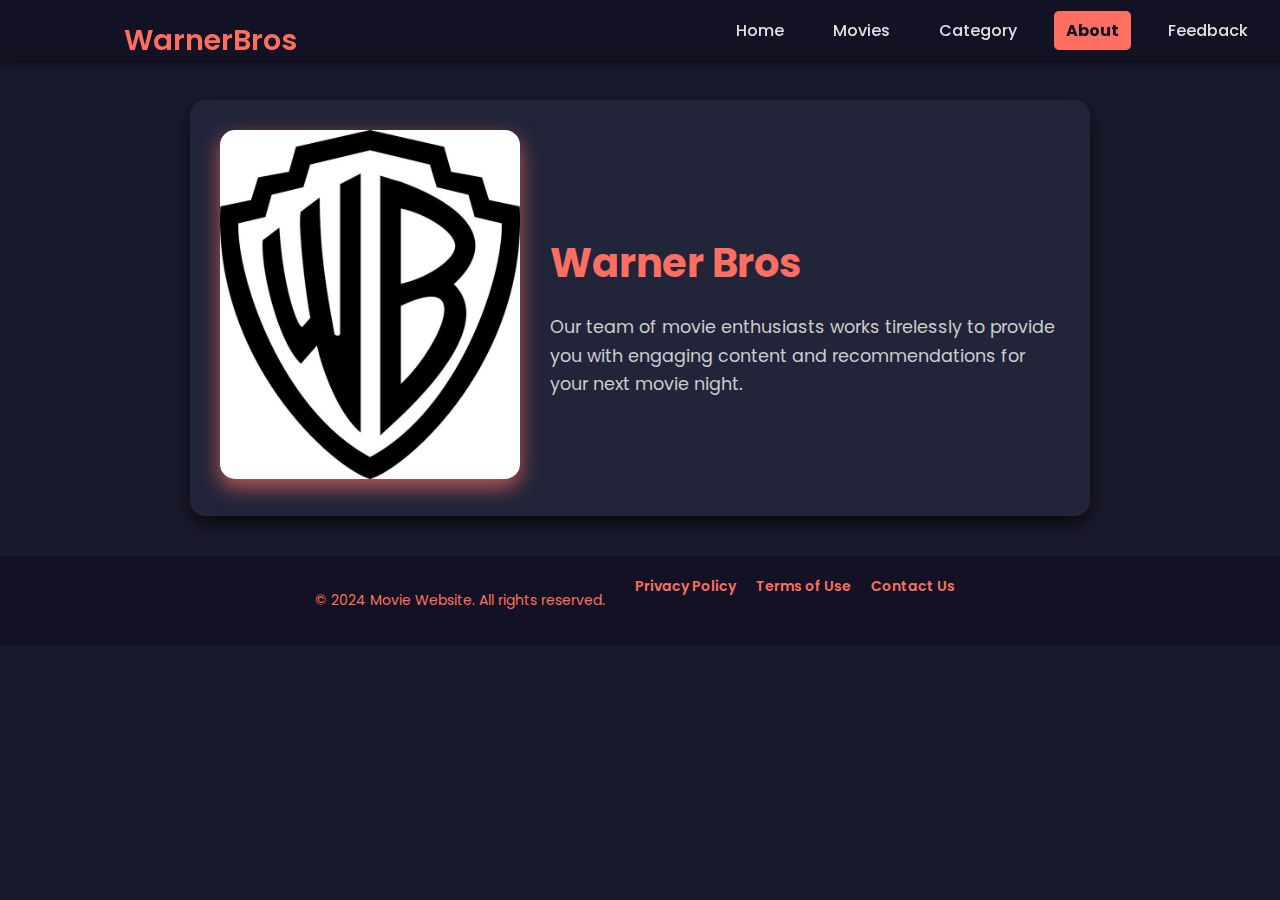
<file: AboutUs.html>
<!DOCTYPE html>
<html lang="en">
<head>
    <meta charset="UTF-8" />
    <meta name="viewport" content="width=device-width, initial-scale=1" />
    <title>Warner Bros</title>
    <link rel="icon" type="image/x-icon" href="Images/favicon-32x32.png" />
    <link rel="stylesheet" href="styles.css" />
    <script src="myscript.js" defer></script>
</head>
<body>
<header>
    <nav class="navbar" role="navigation" aria-label="Main navigation">
        <div class="navbar-container">
            <div class="logo-container">
                <h1 class="logo" tabindex="0">WarnerBros</h1>
            </div>
            <button class="menu-toggle" aria-controls="primary-menu" aria-expanded="false" aria-label="Toggle menu">
                <span class="hamburger"></span>
            </button>
            <div class="menu-container" id="primary-menu">
                <ul class="menu-list" role="menubar">
                    <li class="menu-list-item"><a href="Index.html" role="menuitem">Home</a></li>
                    <li class="menu-list-item"><a href="Movies.html" role="menuitem">Movies</a></li>
                    <li class="menu-list-item"><a href="Category.html" role="menuitem">Category</a></li>
                    <li class="menu-list-item active"><a href="AboutUs.html" role="menuitem" aria-current="page">About</a></li>
                    <li class="menu-list-item"><a href="Feedback.html" role="menuitem">Feedback</a></li>
                </ul>
            </div>
        </div>
    </nav>
</header>
<main>
    <div class="about-container">
        <section class="about">
            <div class="about-image">
                <img src="Images/Warner_Bros_old_logo.svg.png.jpeg" alt="Warner Bros Logo" />
            </div>
            <div class="about-content">
                <h2>Warner Bros</h2>
                <p>Our team of movie enthusiasts works tirelessly to provide you with engaging content and recommendations for your next movie night.</p>
            </div>
        </section>
    </div>
</main>
<footer>
    <div class="container">
        <p>&copy; 2024 Movie Website. All rights reserved.</p>
        <ul class="nav" role="navigation" aria-label="Footer navigation">
            <li><a href="AboutUs.html">Privacy Policy</a></li>
            <li><a href="AboutUs.html">Terms of Use</a></li>
            <li><a href="Feedback.html">Contact Us</a></li>
        </ul>
    </div>
</footer>
</body>
</html>
</file>
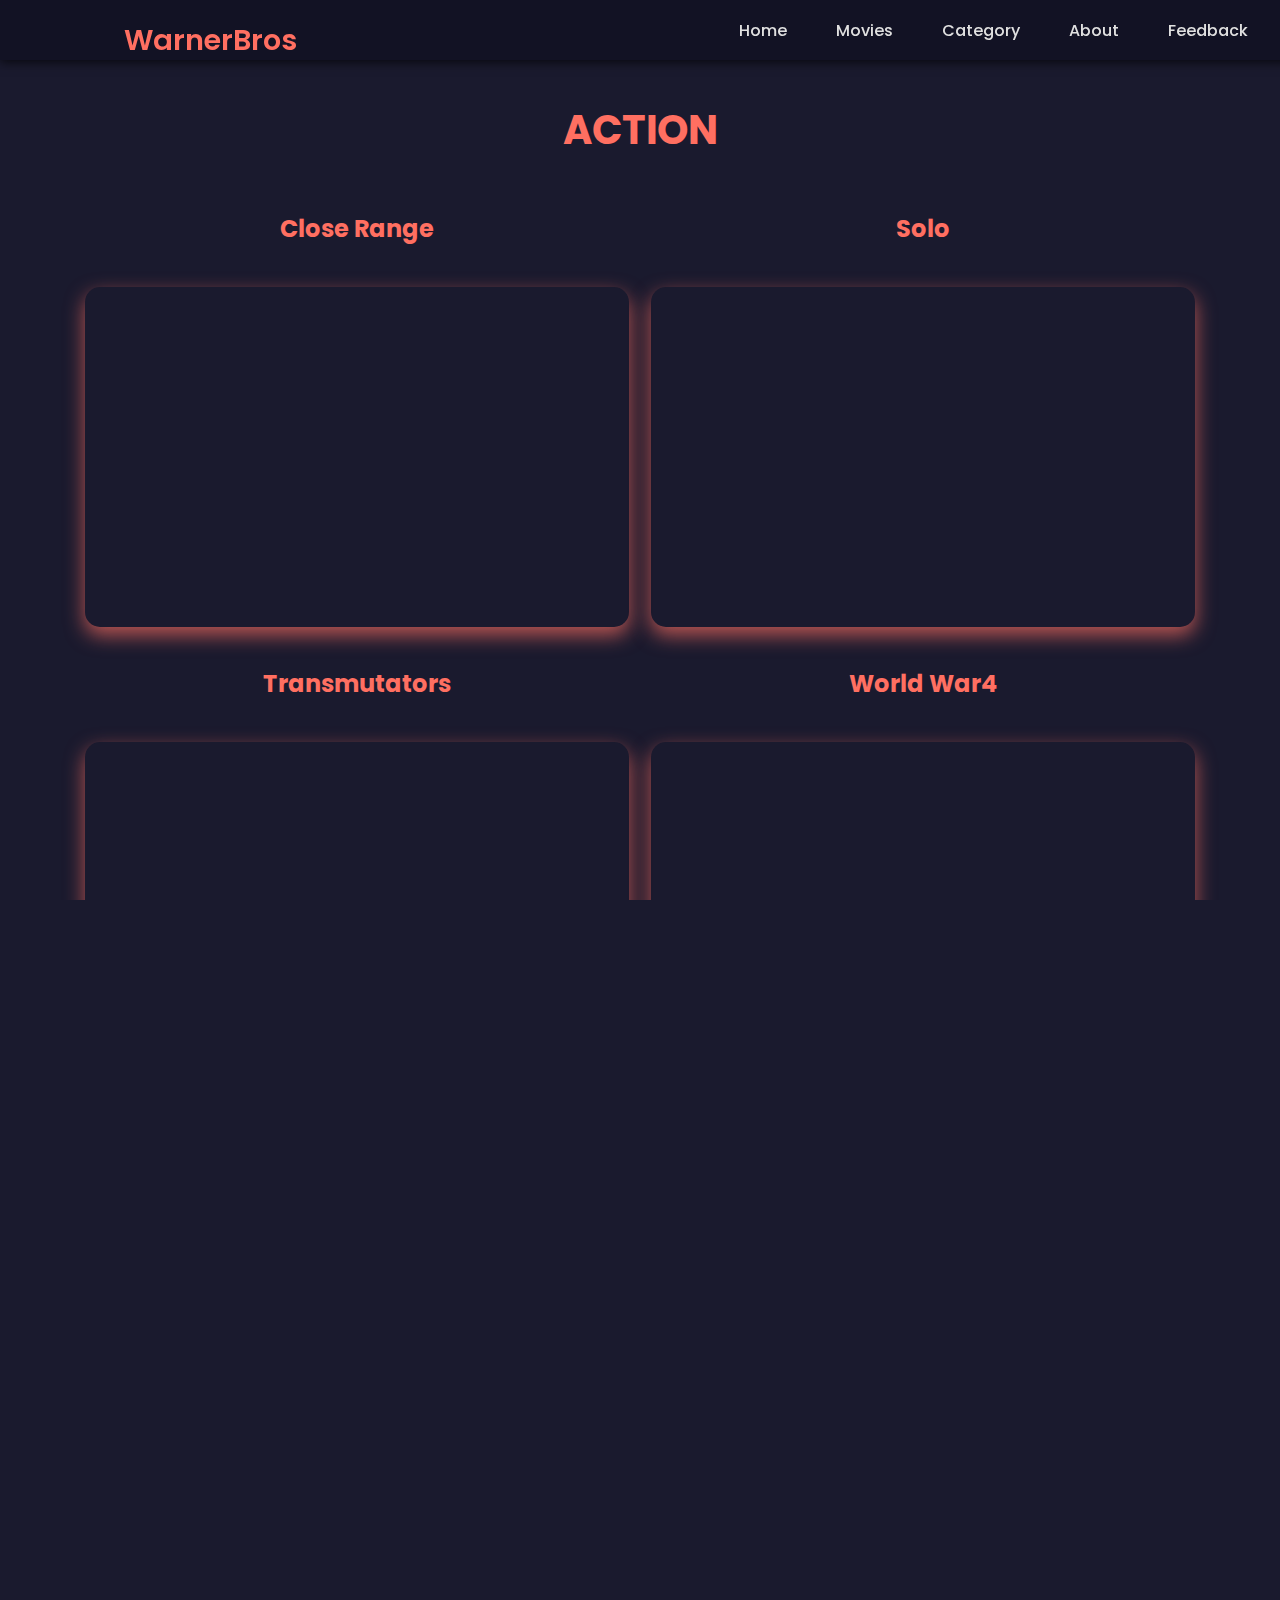
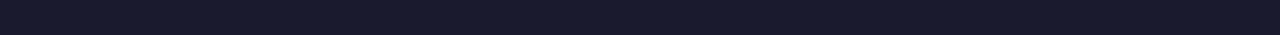
<file: action.html>
<!DOCTYPE html>
<html lang="en">
<head>
    <meta charset="UTF-8">
    <meta name="viewport" content="width=device-width, initial-scale=1.0">
    <title>Warner Bros</title>
    <link rel="icon" type="image/x-icon" href="Images/favicon-32x32.png">
    <link rel="stylesheet" href="styles.css">
    <script src="myscript.js"></script>
</head>
 <body>
        <header>
             <div class="navbar">
            <div class="navbar-container">
                <div class="logo-container">
                    <h1 class="logo">WarnerBros</h1>
                </div>
                <div class="menu-container">
                    <ul class="menu-list">
                        <li class="menu-list-item active"></li>
                        <li class="menu-list-item"><a href="Index.html">Home </a></li>
                        <li class="menu-list-item"><a href="Movies.html">Movies</a></li>
                        <li class="menu-list-item"><a href="Category.html">Category</a></li>
                        <li class="menu-list-item"><a href="AboutUs.html">About</a></li>
                        <li class="menu-list-item"><a href="Feedback.html">Feedback</a></li>
                        
        
                    </ul>
               
                </div>
        
            </header>
            <div>
                <h1>ACTION</h1>
            </div>
            <table> 
                <tr>
                    <th>Close Range</th>
                    <th>Solo</th>
                
                    </tr>
                    <tr>
                    
                        <td>
                            <iframe width="600" height="400" src="https://www.youtube.com/embed/LhIIkvjZC0E" title="YouTube video player"></iframe>
                        
                        </td>
                        <td>
                            <iframe width="600" height="400" src="https://www.youtube.com/embed/ynuAqI5_qlM" title="YouTube video player"></iframe>

                        
                        </td>
                    
                        
                    </tr>
                    
                    <tr>
                    <th>Transmutators</th>
                    <th>World War4</th>
                    </tr>
                    
                    <tr>
                    
                        <td>
                            <iframe width="600" height="400" src="https://www.youtube.com/embed/DRVKPe4JlW4" title="YouTube video player" ></iframe>
    
                        
                        </td>
                        <td>
                            <iframe width="600" height="400" src="https://www.youtube.com/embed/iuhZwZIlRT8" title="YouTube video player"></iframe>
                        
                        </td>
                        
                    </tr>
                    <tr>
                        <th>Legacy</th>
                        <th>Lucy</th>
                    </tr>
                    <tr>
                        <td>
                            <iframe width="600" height="400" src="https://www.youtube.com/embed/i7laqBXj5gI" title="YouTube video player" ></iframe>
               
                        
                        </td>
                        <td>
                            <iframe width="600" height="400" src="https://www.youtube.com/embed/bN7ksFEVO9U" title="YouTube video player"></iframe>
                     
                        </td>
                    
                        
                    </tr>
                    
                    
                </table> 
    </body>
</html>
</file>
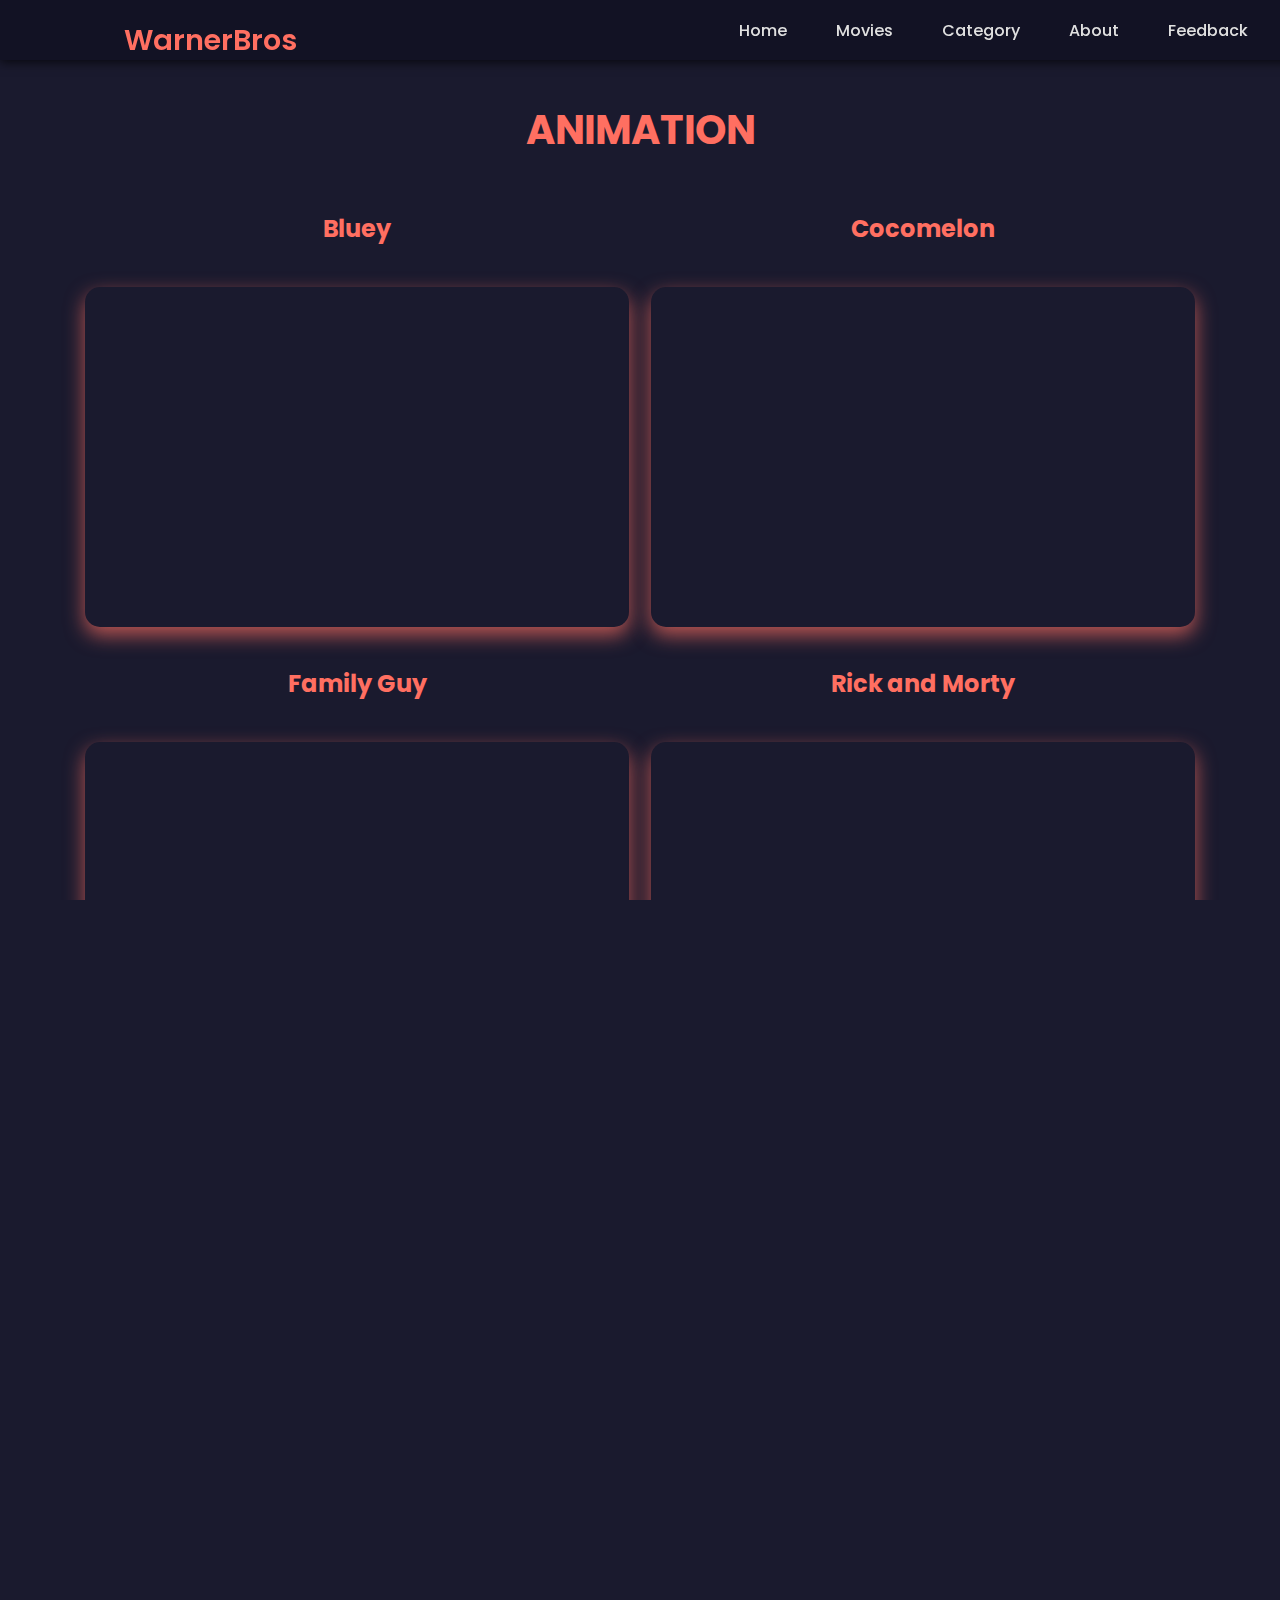
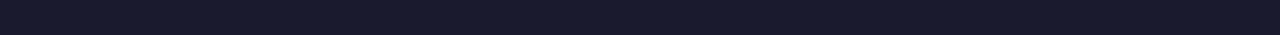
<file: cartoons.html>
<!DOCTYPE html>
<html lang="en">
<head>
    <meta charset="UTF-8">
    <meta name="viewport" content="width=device-width, initial-scale=1.0">
    <title>Warner Bros</title>
    <link rel="icon" type="image/x-icon" href="Images/favicon-32x32.png">
    <link rel="stylesheet" href="styles.css">
    <script src="myscript.js"></script>
</head>
 <body>

        <header>
             
              
            
             <div class="navbar">
            <div class="navbar-container">
                <div class="logo-container">
                    <h1 class="logo">WarnerBros</h1>
                </div>
                <div class="menu-container">
                    <ul class="menu-list">
                        <li class="menu-list-item active"></li>
                        <li class="menu-list-item"><a href="Index.html">Home </a></li>
                        <li class="menu-list-item"><a href="Movies.html">Movies</a></li>
                        <li class="menu-list-item"><a href="Category.html">Category</a></li>
                        <li class="menu-list-item"><a href="AboutUs.html">About</a></li>
                        <li class="menu-list-item"><a href="Feedback.html">Feedback</a></li>
                        
        
                    </ul>
               
                </div>
        
            </header>
            <div>
                <h1>ANIMATION</h1>
            </div>
            <table> 
                <tr>
                    <th>Bluey</th>
                    <th>Cocomelon</th>
                
                    </tr>
                    <tr>
                    
                        <td>
                            <iframe width="600" height="400" src="https://www.youtube.com/embed/vDVFk56PTd8" title="YouTube video player"></iframe>
                        
                        </td>
                        <td>
                            <iframe width="600" height="400" src="https://www.youtube.com/embed/m_2cP51mP9A" title="YouTube video player"></iframe>

                        
                        </td>
                    
                        
                    </tr>
                    
                    <tr>
                    <th>Family Guy</th>
                    <th>Rick and Morty</th>
                    </tr>
                    
                    <tr>
                    
                        <td>
                            <iframe width="600" height="400" src="https://www.youtube.com/embed/7hRxWGo49oc" title="YouTube video player" ></iframe>
    
                        
                        </td>
                        <td>
                            <iframe width="600" height="400" src="https://www.youtube.com/embed/PkZtVBNkmso" title="YouTube video player"></iframe>
                        
                        </td>
                        
                    </tr>
                    <tr>
                        <th>The Simpsons</th>
                        <th>South Park</th>
                    </tr>
                    <tr>
                        <td>
                            <iframe width="600" height="400" src="https://www.youtube.com/embed/XPG0MqIcby8" title="YouTube video player" ></iframe>
               
                        
                        </td>
                        <td>
                            <iframe width="600" height="400" src="https://www.youtube.com/embed/m8nKhZY--0g" title="YouTube video player"></iframe>
                     
                        </td>
                    
                        
                    </tr>
                    
                    
                </table> 
    </body>
    </html>
</file>
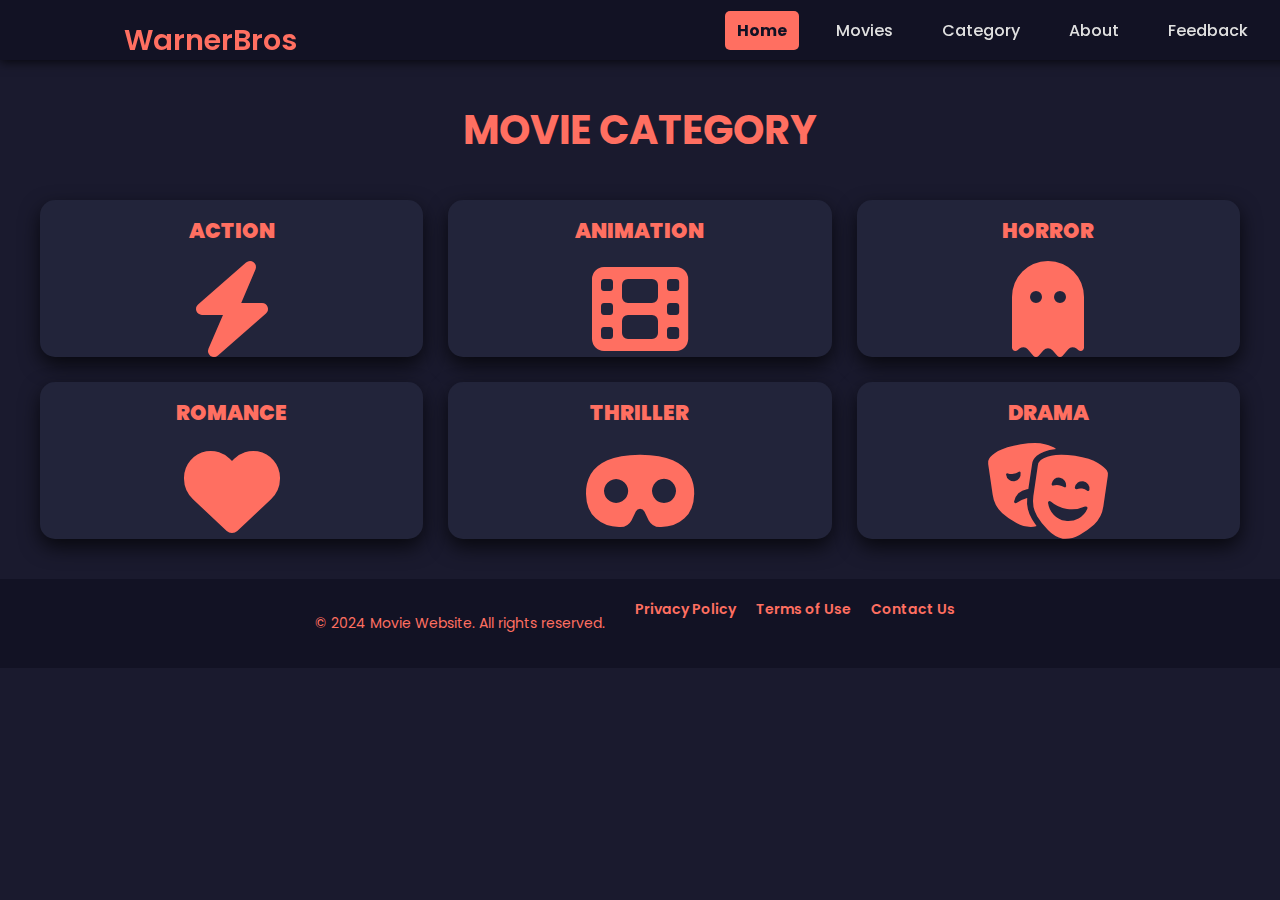
<file: Category.html>
<!DOCTYPE html>
<html lang="en">
<head>
    <meta charset="UTF-8" />
    <meta name="viewport" content="width=device-width, initial-scale=1" />
    <title>Warner Bros</title>
    <link rel="icon" type="image/x-icon" href="Images/favicon-32x32.png" />
    <link rel="stylesheet" href="styles.css" />
    <link rel="stylesheet" href="https://cdnjs.cloudflare.com/ajax/libs/font-awesome/6.4.0/css/all.min.css" />
</head>
<body>
  <header>
    <nav class="navbar" role="navigation" aria-label="Main navigation">
      <div class="navbar-container">
        <div class="logo-container">
          <h1 class="logo">WarnerBros</h1>
        </div>
        <div class="menu-container">
          <ul class="menu-list">
            <li class="menu-list-item active"><a href="Index.html">Home</a></li>
            <li class="menu-list-item"><a href="Movies.html">Movies</a></li>
            <li class="menu-list-item"><a href="Category.html">Category</a></li>
            <li class="menu-list-item"><a href="AboutUs.html">About</a></li>
            <li class="menu-list-item"><a href="Feedback.html">Feedback</a></li>
          </ul>
        </div>
      </div>
    </nav>
  </header>

  <main>
    <h1>MOVIE CATEGORY</h1>
    <section class="category-grid">
      <article class="category-item" tabindex="0">
        <p><b>ACTION</b></p>
        <a href="action.html" aria-label="Action category">
          <i class="fa-solid fa-bolt fa-6x" aria-hidden="true"></i>
        </a>
      </article>
      <article class="category-item" tabindex="0">
        <p><b>ANIMATION</b></p>
        <a href="cartoons.html" aria-label="Animation category">
          <i class="fa-solid fa-film fa-6x" aria-hidden="true"></i>
        </a>
      </article>
      <article class="category-item" tabindex="0">
        <p><b>HORROR</b></p>
        <a href="horror.html" aria-label="Horror category">
          <i class="fa-solid fa-ghost fa-6x" aria-hidden="true"></i>
        </a>
      </article>
      <article class="category-item" tabindex="0">
        <p><b>ROMANCE</b></p>
        <a href="romance.html" aria-label="Romance category">
          <i class="fa-solid fa-heart fa-6x" aria-hidden="true"></i>
        </a>
      </article>
      <article class="category-item" tabindex="0">
        <p><b>THRILLER</b></p>
        <a href="thriller.html" aria-label="Thriller category">
          <i class="fa-solid fa-mask fa-6x" aria-hidden="true"></i>
        </a>
      </article>
      <article class="category-item" tabindex="0">
        <p><b>DRAMA</b></p>
        <a href="drama.html" aria-label="Drama category">
          <i class="fa-solid fa-theater-masks fa-6x" aria-hidden="true"></i>
        </a>
      </article>
    </section>
  </main>

  <footer>
    <div class="container">
      <p>&copy; 2024 Movie Website. All rights reserved.</p>
      <ul class="nav">
        <li><a href="AboutUs.html">Privacy Policy</a></li>
        <li><a href="AboutUs.html">Terms of Use</a></li>
        <li><a href="AboutUs.html">Contact Us</a></li>
      </ul>
    </div>
  </footer>
  <script src="myscript.js"></script>
</body>
</html>
</file>
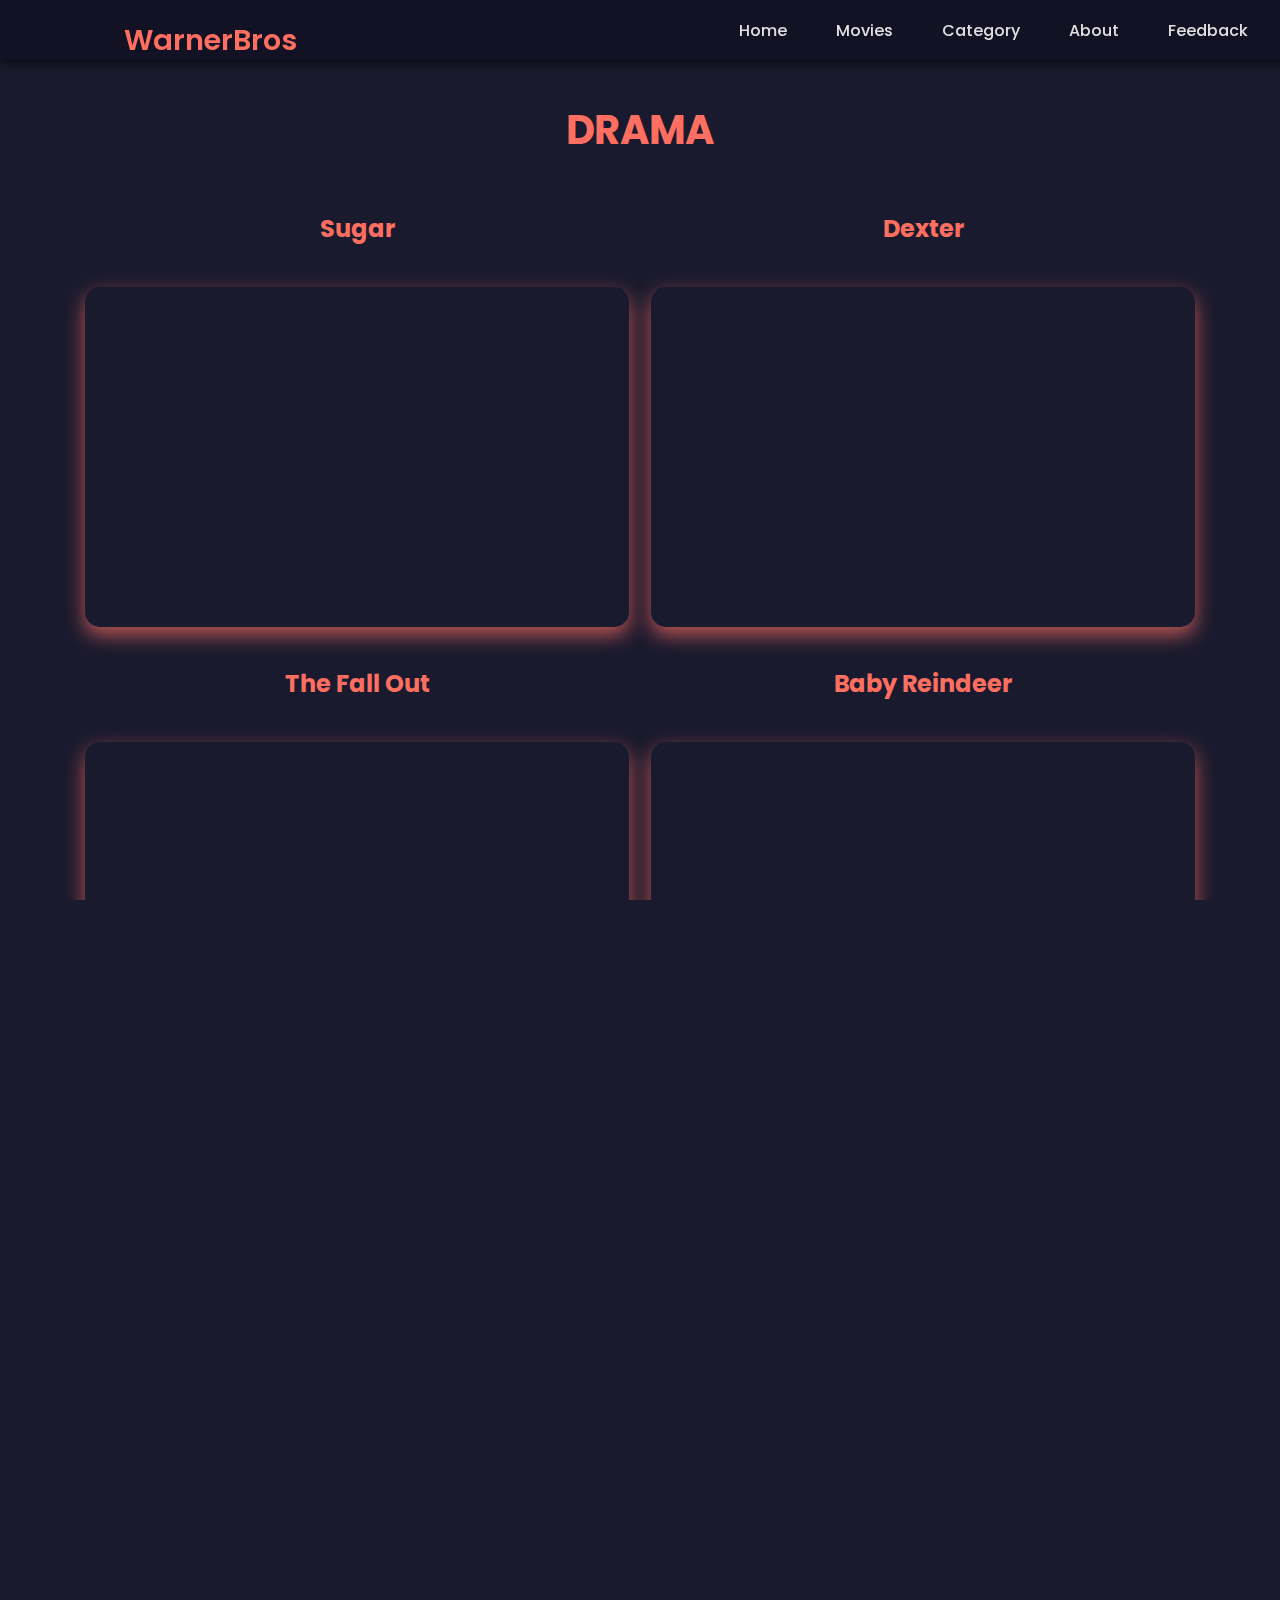
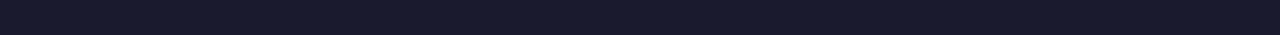
<file: drama.html>
<!DOCTYPE html>
<html lang="en">
<head>
    <meta charset="UTF-8">
    <meta name="viewport" content="width=device-width, initial-scale=1.0">
    <title>Warner Bros</title>
    <link rel="icon" type="image/x-icon" href="Images/favicon-32x32.png">
    <link rel="stylesheet" href="styles.css">
    <script src="myscript.js"></script>
</head>
 <body>

        <header>
             
              
            
             <div class="navbar">
            <div class="navbar-container">
                <div class="logo-container">
                    <h1 class="logo">WarnerBros</h1>
                </div>
                <div class="menu-container">
                    <ul class="menu-list">
                        <li class="menu-list-item active"></li>
                        <li class="menu-list-item"><a href="Index.html">Home </a></li>
                        <li class="menu-list-item"><a href="Movies.html">Movies</a></li>
                        <li class="menu-list-item"><a href="Category.html">Category</a></li>
                        <li class="menu-list-item"><a href="AboutUs.html">About</a></li>
                        <li class="menu-list-item"><a href="Feedback.html">Feedback</a></li>
                        
        
                    </ul>
               
                </div>
        
            </header>


           
            <div>
                <h1>DRAMA</h1>
            </div>
            <table> 
                <tr>
                    <th>Sugar</th>
                    <th>Dexter</th>
                
                    </tr>
                    <tr>
                    
                        <td>
                            <iframe width="600" height="400" src="https://www.youtube.com/embed/twvPGxuEOEA" title="YouTube video player"></iframe>
                        
                        </td>
                        <td>
                            <iframe width="600" height="400" src="https://www.youtube.com/embed/mzUx1hyL-yk" title="YouTube video player"></iframe>

                        
                        </td>
                    
                        
                    </tr>
                    
                    <tr>
                    <th>The Fall Out</th>
                    <th>Baby Reindeer</th>
                    </tr>
                    
                    <tr>
                    
                        <td>
                            <iframe width="600" height="400" src="https://www.youtube.com/embed/Gtl-6RCOl84" title="YouTube video player" ></iframe>
    
                        
                        </td>
                        <td>
                            <iframe width="600" height="400" src="https://www.youtube.com/embed/eafm1gB6SCM" title="YouTube video player"></iframe>
                        
                        </td>
                        
                    </tr>
                    <tr>
                        <th>Body Problem</th>
                        <th>Bridgerton</th>
                    </tr>
                    <tr>
                        <td>
                            <iframe width="600" height="400" src="https://www.youtube.com/embed/mogSbMD6EcY" title="YouTube video player" ></iframe>
               
                        
                        </td>
                        <td>
                            <iframe width="600" height="400" src="https://www.youtube.com/embed/gpv7ayf_tyE" title="YouTube video player"></iframe>
                     
                        </td>
                    
                        
                    </tr>
                    
                    
                </table> 
 </body>
</html>
</file>
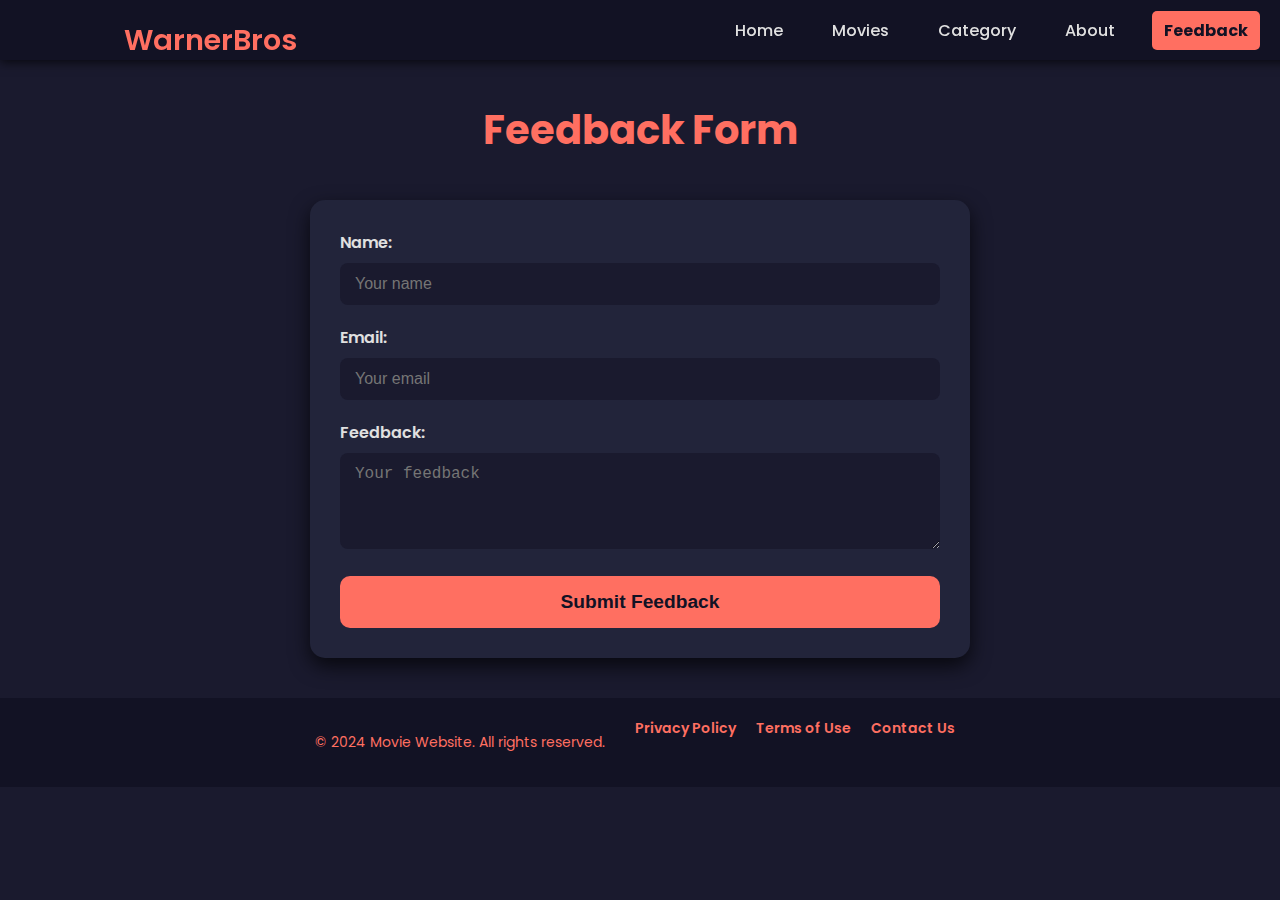
<file: Feedback.html>
<!DOCTYPE html>
<html lang="en">
<head>
    <meta charset="UTF-8" />
    <meta name="viewport" content="width=device-width, initial-scale=1" />
    <title>Warner Bros</title>
    <link rel="icon" type="image/x-icon" href="Images/favicon-32x32.png" />
    <link rel="stylesheet" href="styles.css" />
    <script src="myscript.js" defer></script>
</head>
<body>
<header>
    <nav class="navbar" role="navigation" aria-label="Main navigation">
        <div class="navbar-container">
            <div class="logo-container">
                <h1 class="logo" tabindex="0">WarnerBros</h1>
            </div>
            <button class="menu-toggle" aria-controls="primary-menu" aria-expanded="false" aria-label="Toggle menu">
                <span class="hamburger"></span>
            </button>
            <div class="menu-container" id="primary-menu">
                <ul class="menu-list" role="menubar">
                    <li class="menu-list-item"><a href="Index.html" role="menuitem">Home</a></li>
                    <li class="menu-list-item"><a href="Movies.html" role="menuitem">Movies</a></li>
                    <li class="menu-list-item"><a href="Category.html" role="menuitem">Category</a></li>
                    <li class="menu-list-item"><a href="AboutUs.html" role="menuitem">About</a></li>
                    <li class="menu-list-item active"><a href="Feedback.html" role="menuitem" aria-current="page">Feedback</a></li>
                </ul>
            </div>
        </div>
    </nav>
</header>
<main>
    <h1>Feedback Form</h1>
    <form id="feedback-form" class="feedback-form" novalidate>
        <label for="name">Name:</label>
        <input type="text" id="name" name="name" required placeholder="Your name" />

        <label for="email">Email:</label>
        <input type="email" id="email" name="email" required placeholder="Your email" />

        <label for="feedback">Feedback:</label>
        <textarea id="feedback" name="feedback" rows="4" required placeholder="Your feedback"></textarea>

        <button type="submit">Submit Feedback</button>
    </form>
</main>
<footer>
    <div class="container">
        <p>&copy; 2024 Movie Website. All rights reserved.</p>
        <ul class="nav" role="navigation" aria-label="Footer navigation">
            <li><a href="AboutUs.html">Privacy Policy</a></li>
            <li><a href="AboutUs.html">Terms of Use</a></li>
            <li><a href="Feedback.html">Contact Us</a></li>
        </ul>
    </div>
</footer>
</body>
</html>
</file>
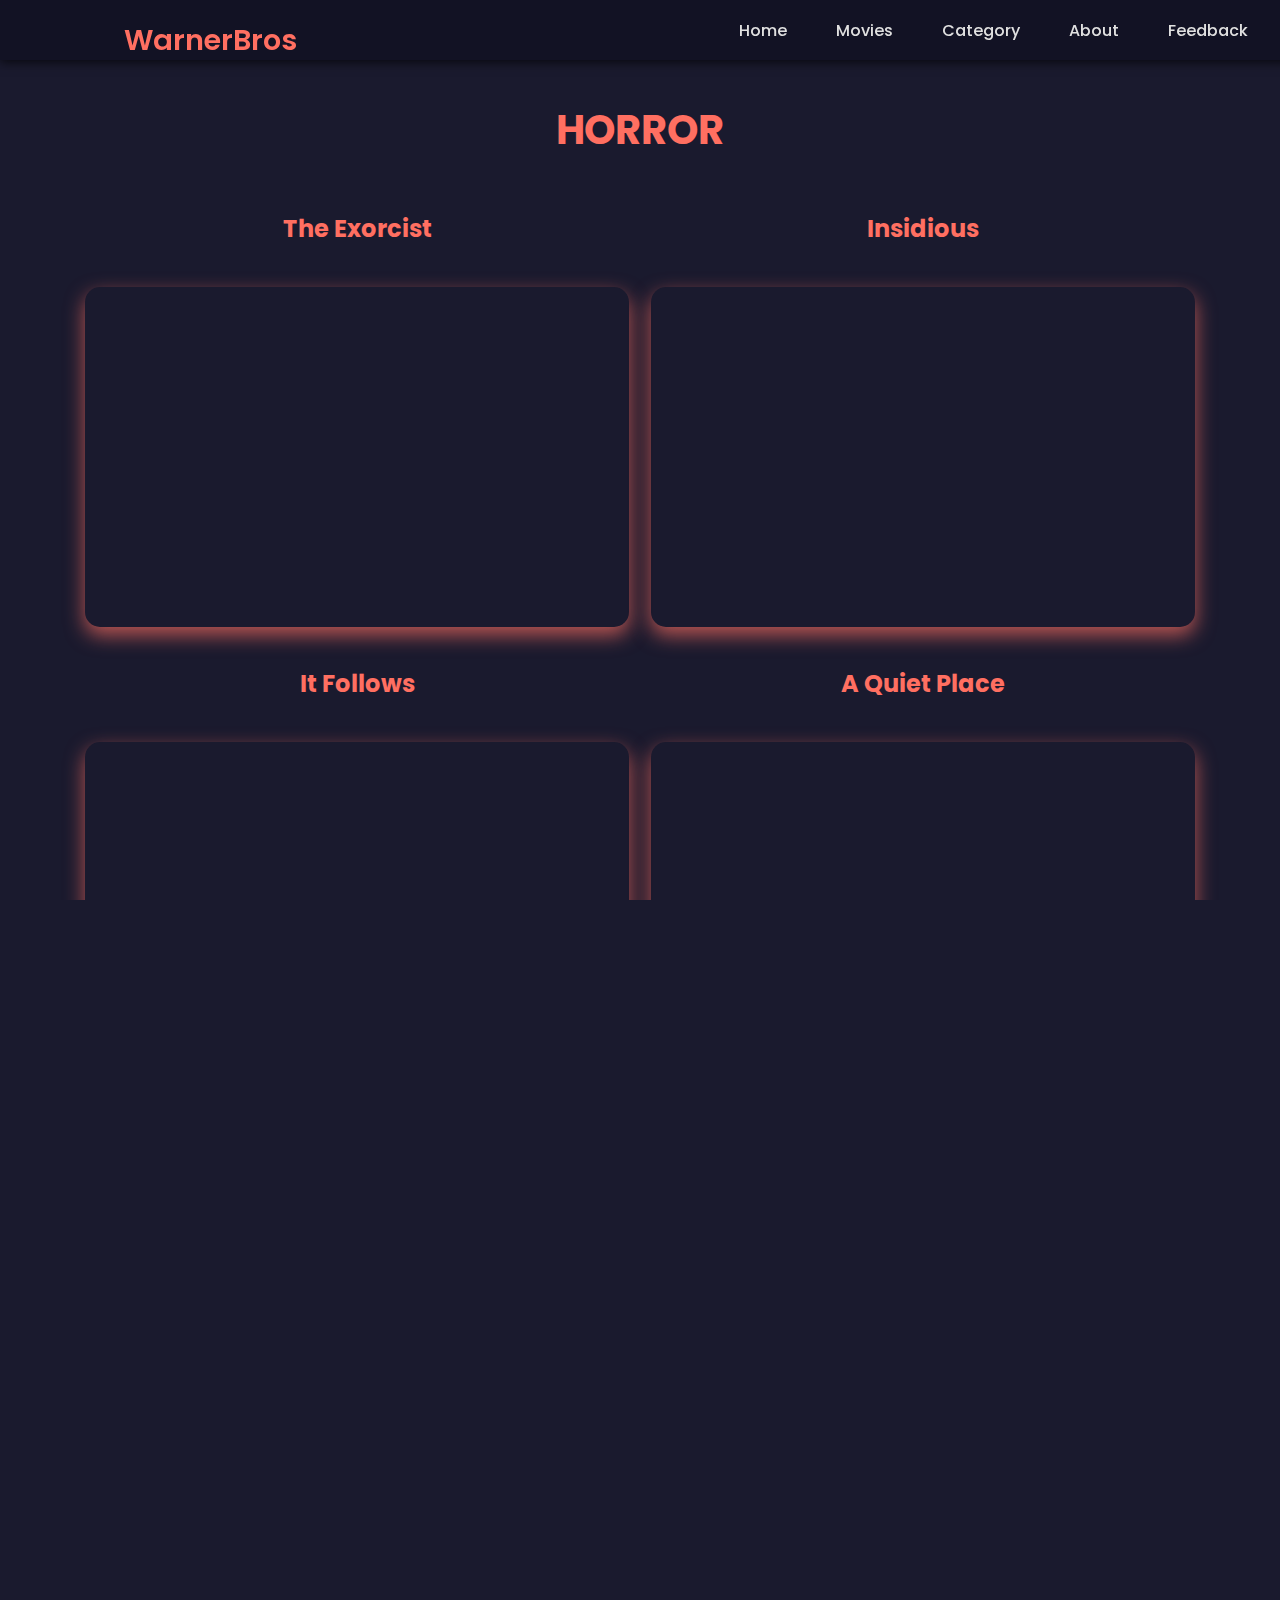
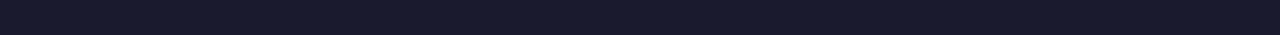
<file: horror.html>
<!DOCTYPE html>
<html lang="en">
<head>
    <meta charset="UTF-8">
    <meta name="viewport" content="width=device-width, initial-scale=1.0">
    <title>Warner Bros</title>
    <link rel="icon" type="image/x-icon" href="Images/favicon-32x32.png">
    <link rel="stylesheet" href="styles.css">
    <script src="myscript.js"></script>
</head>
 <body>
  
        <header>
             
              
            
             <div class="navbar">
            <div class="navbar-container">
                <div class="logo-container">
                    <h1 class="logo">WarnerBros</h1>
                </div>
                <div class="menu-container">
                    <ul class="menu-list">
                        <li class="menu-list-item active"></li>
                        <li class="menu-list-item"><a href="Index.html">Home </a></li>
                        <li class="menu-list-item"><a href="Movies.html">Movies</a></li>
                        <li class="menu-list-item"><a href="Category.html">Category</a></li>
                        <li class="menu-list-item"><a href="AboutUs.html">About</a></li>
                        <li class="menu-list-item"><a href="Feedback.html">Feedback</a></li>
                        
        
                    </ul>
               
                </div>
        
            </header>
    
            <div>
                <h1>HORROR</h1>
            </div>
            <table> 
                <tr>
                    <th>The Exorcist</th>
                    <th>Insidious</th>
                
                    </tr>
                    <tr>
                    
                        <td>
                            <iframe width="600" height="400" src="https://www.youtube.com/embed/PIxpPMyGcpU" title="YouTube video player"></iframe>
                        
                        </td>
                        <td>
                            <iframe width="600" height="400" src="https://www.youtube.com/embed/ZuQuOnYnr3Q" title="YouTube video player"></iframe>

                        
                        </td>
                    
                        
                    </tr>
                    
                    <tr>
                    <th>It Follows</th>
                    <th>A Quiet Place</th>
                    </tr>
                    
                    <tr>
                    
                        <td>
                            <iframe width="600" height="400" src="https://www.youtube.com/embed/HkZYbOH0ujw" title="YouTube video player" ></iframe>
    
                        
                        </td>
                        <td>
                            <iframe width="600" height="400" src="https://www.youtube.com/embed/BpdDN9d9Jio" title="YouTube video player"></iframe>
                        
                        </td>
                        
                    </tr>
                    <tr>
                        <th>Terrified</th>
                        <th>Hereditary</th>
                    </tr>
                    <tr>
                        <td>
                            <iframe width="600" height="400" src="https://www.youtube.com/embed/KUtd_-3ytlc" title="YouTube video player" ></iframe>
               
                        
                        </td>
                        <td>
                            <iframe width="600" height="400" src="https://www.youtube.com/embed/V6wWKNij_1M" title="YouTube video player"></iframe>
                     
                        </td>
                    
                        
                    </tr>
                    
                    
                </table> 
    </body>
    </html>
</file>
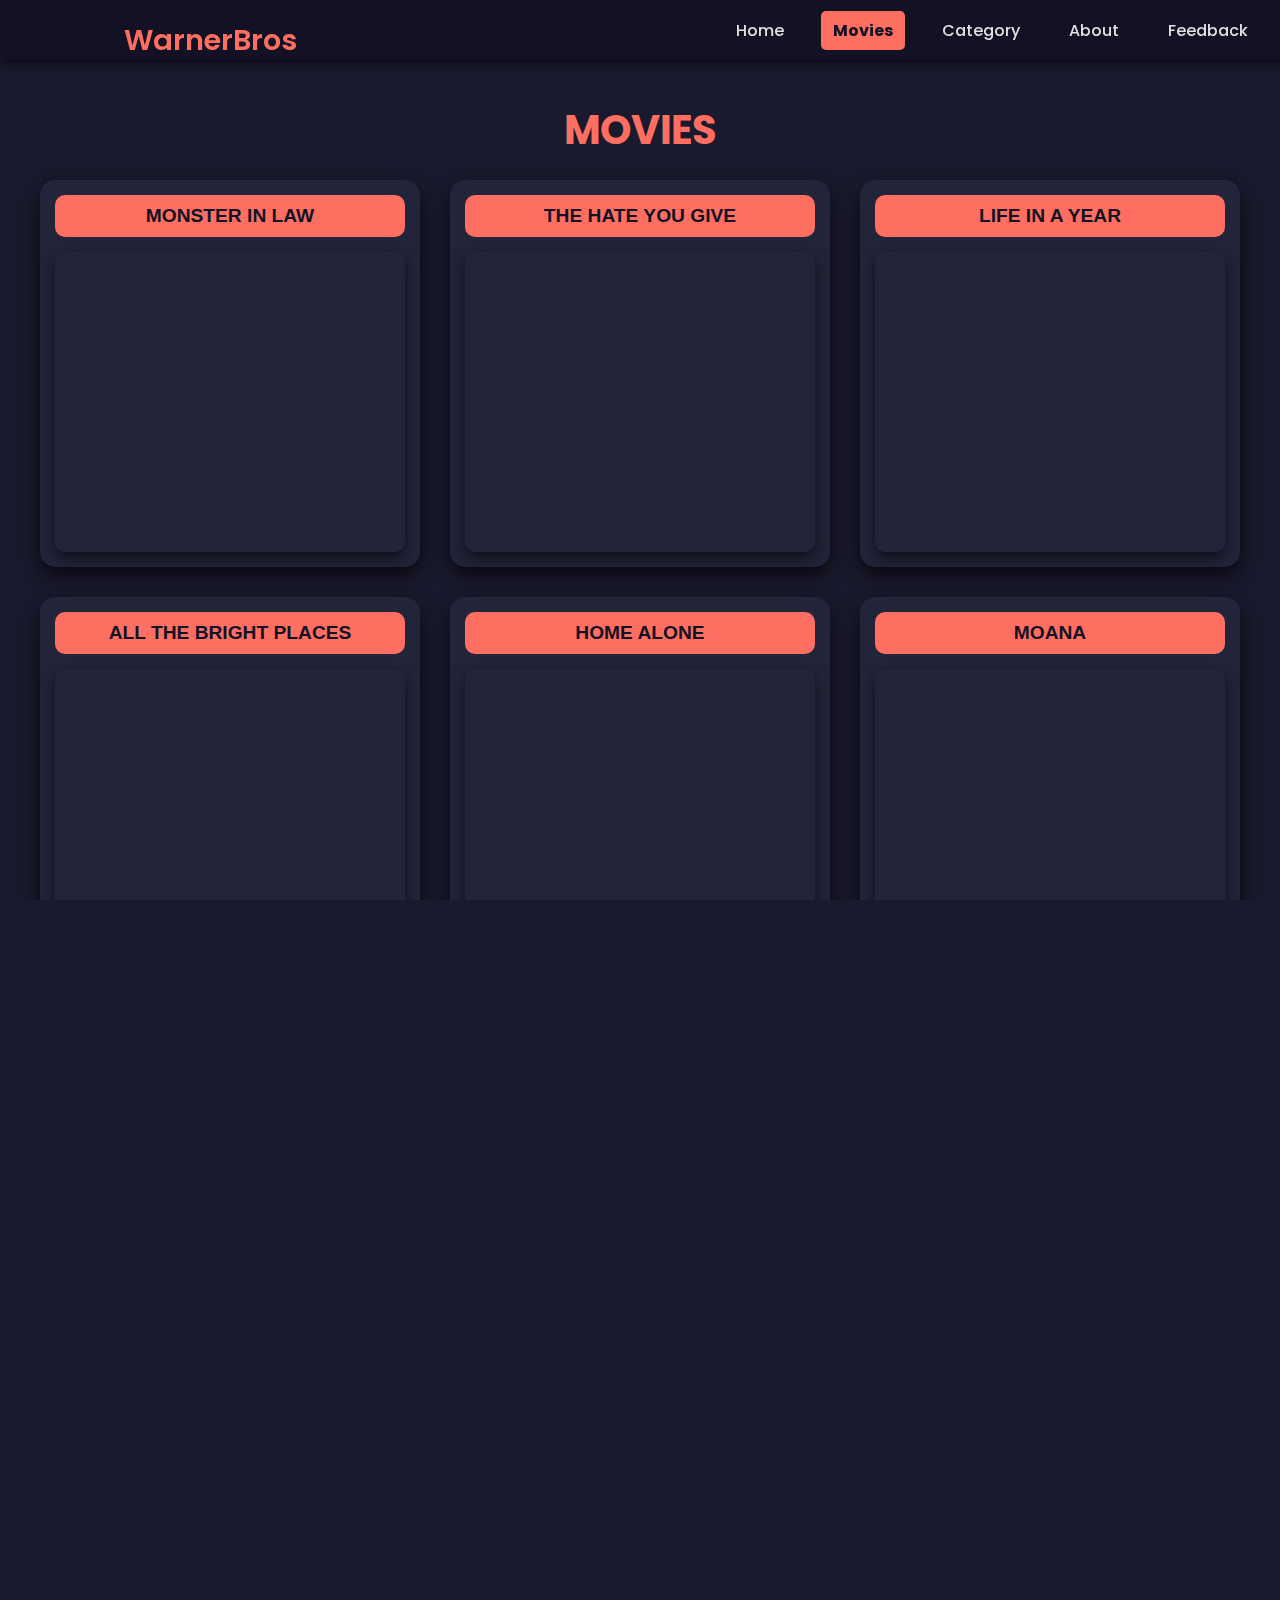
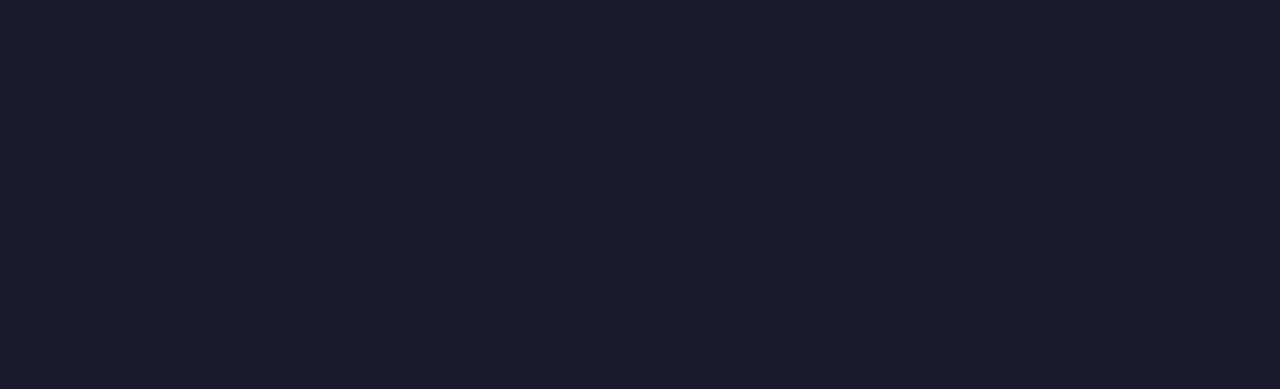
<file: Movies.html>
<!DOCTYPE html>
<html lang="en">
<head>
    <meta charset="UTF-8" />
    <meta name="viewport" content="width=device-width, initial-scale=1" />
    <title>Warner Bros</title>
    <link rel="icon" type="image/x-icon" href="Images/favicon-32x32.png" />
    <link rel="stylesheet" href="styles.css" />
    <script src="myscript.js" defer></script>
</head>
<body>
<header>
    <nav class="navbar" role="navigation" aria-label="Main navigation">
        <div class="navbar-container">
            <div class="logo-container">
                <h1 class="logo" tabindex="0">WarnerBros</h1>
            </div>
            <button class="menu-toggle" aria-controls="primary-menu" aria-expanded="false" aria-label="Toggle menu">
                <span class="hamburger"></span>
            </button>
            <div class="menu-container" id="primary-menu">
                <ul class="menu-list" role="menubar">
                    <li class="menu-list-item"><a href="Index.html" role="menuitem">Home</a></li>
                    <li class="menu-list-item active"><a href="Movies.html" role="menuitem" aria-current="page">Movies</a></li>
                    <li class="menu-list-item"><a href="Category.html" role="menuitem">Category</a></li>
                    <li class="menu-list-item"><a href="AboutUs.html" role="menuitem">About</a></li>
                    <li class="menu-list-item"><a href="Feedback.html" role="menuitem">Feedback</a></li>
                </ul>
            </div>
        </div>
    </nav>
</header>
<main>
    <h1>MOVIES</h1>
    <section class="movie-grid" aria-label="Movies list">
        <article class="movie-card">
            <button class="movie-button" aria-expanded="false" aria-controls="desc-monster-in-law">MONSTER IN LAW</button>
            <div id="desc-monster-in-law" class="movie-description" hidden>The love life of Charlotte is reduced to an endless string of disastrous blind dates, until she meets the perfect man, Kevin.</div>
            <iframe width="600" height="400" src="https://www.youtube.com/embed/njLr1z66EfA" title="Monster in Law trailer" loading="lazy" allowfullscreen></iframe>
        </article>

        <article class="movie-card">
            <button class="movie-button" aria-expanded="false" aria-controls="desc-hate-u-give">THE HATE YOU GIVE</button>
            <div id="desc-hate-u-give" class="movie-description" hidden>A powerful novel that explores racism and police brutality through the eyes of Starr, a 16-year-old girl.</div>
            <iframe width="600" height="400" src="https://www.youtube.com/embed/3MM8OkVT0hw" title="The Hate U Give trailer" loading="lazy" allowfullscreen></iframe>
        </article>

        <article class="movie-card">
            <button class="movie-button" aria-expanded="false" aria-controls="desc-life-in-a-year">LIFE IN A YEAR</button>
            <div id="desc-life-in-a-year" class="movie-description" hidden>17-year-old Daryn sets out to give his girlfriend an entire life in the last year she has left.</div>
            <iframe width="600" height="400" src="https://www.youtube.com/embed/BgmJ14p4Uuk" title="Life in a Year trailer" loading="lazy" allowfullscreen></iframe>
        </article>

        <article class="movie-card">
            <button class="movie-button" aria-expanded="false" aria-controls="desc-bright-places">ALL THE BRIGHT PLACES</button>
            <div id="desc-bright-places" class="movie-description" hidden>Finch's battle with his mental health ends tragically, leaving Violet to confront her own struggles.</div>
            <iframe width="600" height="400" src="https://www.youtube.com/embed/zfQXKVCudec" title="All the Bright Places trailer" loading="lazy" allowfullscreen></iframe>
        </article>

        <article class="movie-card">
            <button class="movie-button" aria-expanded="false" aria-controls="desc-home-alone">HOME ALONE</button>
            <div id="desc-home-alone" class="movie-description" hidden>Kevin must defend his home from burglars while his family is away on a Christmas trip.</div>
            <iframe width="600" height="400" src="https://www.youtube.com/embed/0iNmVVlmmv8" title="Home Alone trailer" loading="lazy" allowfullscreen></iframe>
        </article>

        <article class="movie-card">
            <button class="movie-button" aria-expanded="false" aria-controls="desc-moana">MOANA</button>
            <div id="desc-moana" class="movie-description" hidden>Moana journeys into long-lost waters for an adventure unlike anything she's ever faced.</div>
            <iframe width="600" height="400" src="https://www.youtube.com/embed/LKFuXETZUsI" title="Moana trailer" loading="lazy" allowfullscreen></iframe>
        </article>

        <article class="movie-card">
            <button class="movie-button" aria-expanded="false" aria-controls="desc-us">US</button>
            <div id="desc-us" class="movie-description" hidden>The Wilson family is attacked by mysterious doppelgängers in red jumpsuits.</div>
            <iframe width="600" height="400" src="https://www.youtube.com/embed/81M2mgITETY" title="Us trailer" loading="lazy" allowfullscreen></iframe>
        </article>

        <article class="movie-card">
            <button class="movie-button" aria-expanded="false" aria-controls="desc-red-ink">RED INK</button>
            <div id="desc-red-ink" class="movie-description" hidden>Lucy receives a call from a serial killer, and her life takes a dramatic turn.</div>
            <iframe width="600" height="400" src="https://www.youtube.com/embed/rVO8JP7cC7I" title="Red Ink trailer" loading="lazy" allowfullscreen></iframe>
        </article>

        <article class="movie-card">
            <button class="movie-button" aria-expanded="false" aria-controls="desc-extraction">EXTRACTION 2</button>
            <div id="desc-extraction" class="movie-description" hidden>Commando Tyler Rake returns to save a gangster's imprisoned family.</div>
            <iframe width="600" height="400" src="https://www.youtube.com/embed/Y274jZs5s7s" title="Extraction 2 trailer" loading="lazy" allowfullscreen></iframe>
        </article>

        <article class="movie-card">
            <button class="movie-button" aria-expanded="false" aria-controls="desc-captain-america">CAPTAIN AMERICA: THE FIRST AVENGER</button>
            <div id="desc-captain-america" class="movie-description" hidden>Steve Rogers becomes Captain America to battle a secret Nazi organization in WWII.</div>
            <iframe width="600" height="400" src="https://www.youtube.com/embed/th1NTVIhUQU" title="Captain America trailer" loading="lazy" allowfullscreen></iframe>
        </article>
    </section>
</main>
<footer>
    <div class="container">
        <p>&copy; 2024 Movie Website. All rights reserved.</p>
        <ul class="nav" role="navigation" aria-label="Footer navigation">
            <li><a href="AboutUs.html">Privacy Policy</a></li>
            <li><a href="AboutUs.html">Terms of Use</a></li>
            <li><a href="AboutUs.html">Contact Us</a></li>
        </ul>
    </div>
</footer>
</body>
</html>
</file>
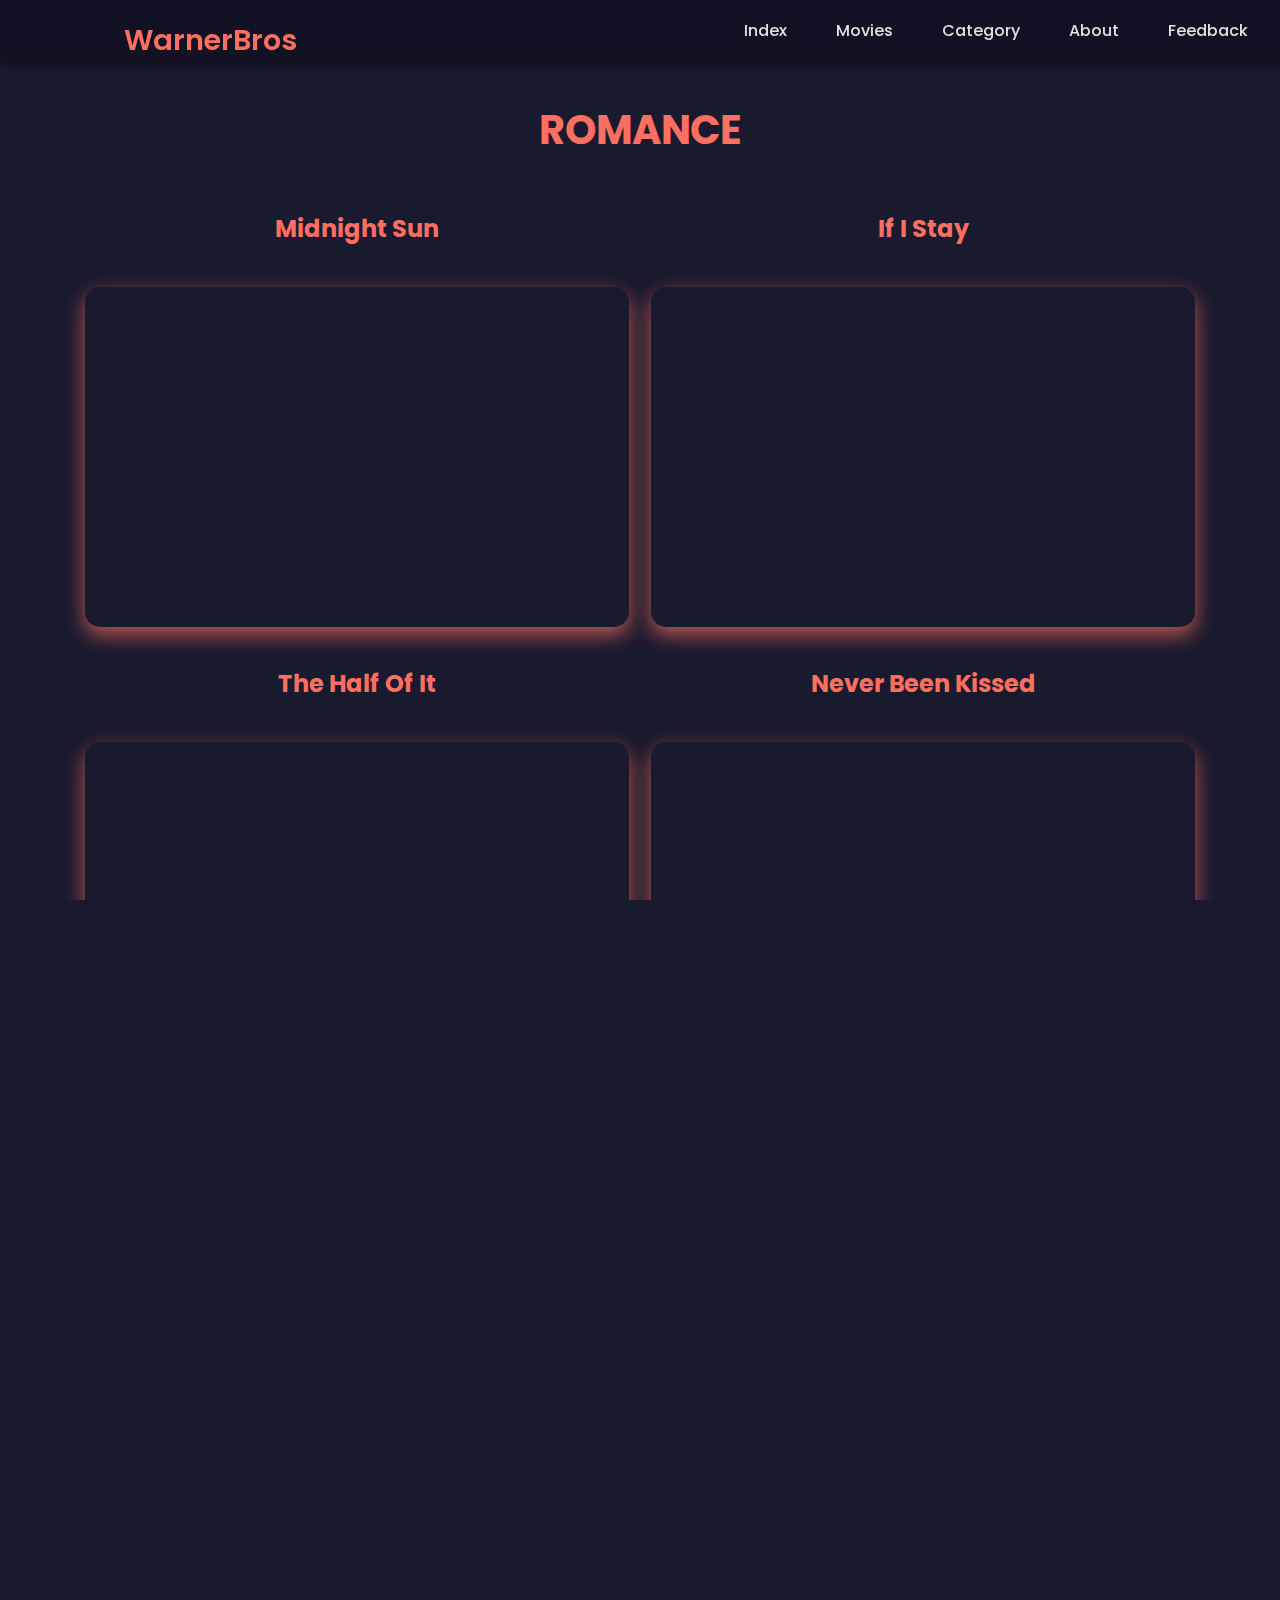
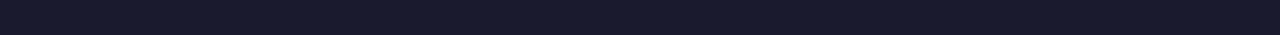
<file: romance.html>
<!DOCTYPE html>
<html lang="en">
<head>
    <meta charset="UTF-8">
    <meta name="viewport" content="width=device-width, initial-scale=1.0">
    <title>Warner Bros</title>
    <link rel="icon" type="image/x-icon" href="Images/favicon-32x32.png">
    <link rel="stylesheet" href="styles.css">
    <script src="myscript.js"></script>
</head>
 <body>
   
        <header>
             
              
            
             <div class="navbar">
            <div class="navbar-container">
                <div class="logo-container">
                    <h1 class="logo">WarnerBros</h1>
                </div>
                <div class="menu-container">
                    <ul class="menu-list">
                        <li class="menu-list-item active"></li>
                        <li class="menu-list-item"><a href="Index.html">Index </a></li>
                        <li class="menu-list-item"><a href="Movies.html">Movies</a></li>
                        <li class="menu-list-item"><a href="Category.html">Category</a></li>
                        <li class="menu-list-item"><a href="AboutUs.html">About</a></li>
                        <li class="menu-list-item"><a href="Feedback.html">Feedback</a></li>
                        
        
                    </ul>
               
                </div>
        
            </header>
        
         
            <div>
                <h1>ROMANCE


                </h1>
            </div>
            <table> 
                <tr>
                    <th>Midnight Sun</th>
                    <th>If I Stay</th>
                
                    </tr>
                    <tr>
                    
                        <td>
                            <iframe width="600" height="400" src="https://www.youtube.com/embed/fEskVQgtwaI" title="YouTube video player"></iframe>
                        
                        </td>
                        <td>
                            <iframe width="600" height="400" src="https://www.youtube.com/embed/wH6PNeTy6Nc" title="YouTube video player"></iframe>

                        
                        </td>
                    
                        
                    </tr>
                    
                    <tr>
                    <th>The Half Of It</th>
                    <th>Never Been Kissed</th>
                    </tr>
                    
                    <tr>
                    
                        <td>
                            <iframe width="600" height="400" src="https://www.youtube.com/embed/B-yhF7IScUE" title="YouTube video player" ></iframe>
    
                        
                        </td>
                        <td>
                            <iframe width="600" height="400" src="https://www.youtube.com/embed/xPyMf4ROt3Q" title="YouTube video player"></iframe>
                        
                        </td>
                        
                    </tr>
                    <tr>
                        <th>Chemical Hearts</th>
                        <th>Persuasion</th>
                    </tr>
                    <tr>
                        <td>
                            <iframe width="600" height="400" src="https://www.youtube.com/embed/GuS5BZTUVJs" title="YouTube video player" ></iframe>
               
                        
                        </td>
                        <td>
                            <iframe width="600" height="400" src="https://www.youtube.com/embed/Fz7HmgPJQak" title="YouTube video player"></iframe>
                     
                        </td>
                    
                        
                    </tr>
                    
                    
                </table> 
 </body>
</html>
</file>
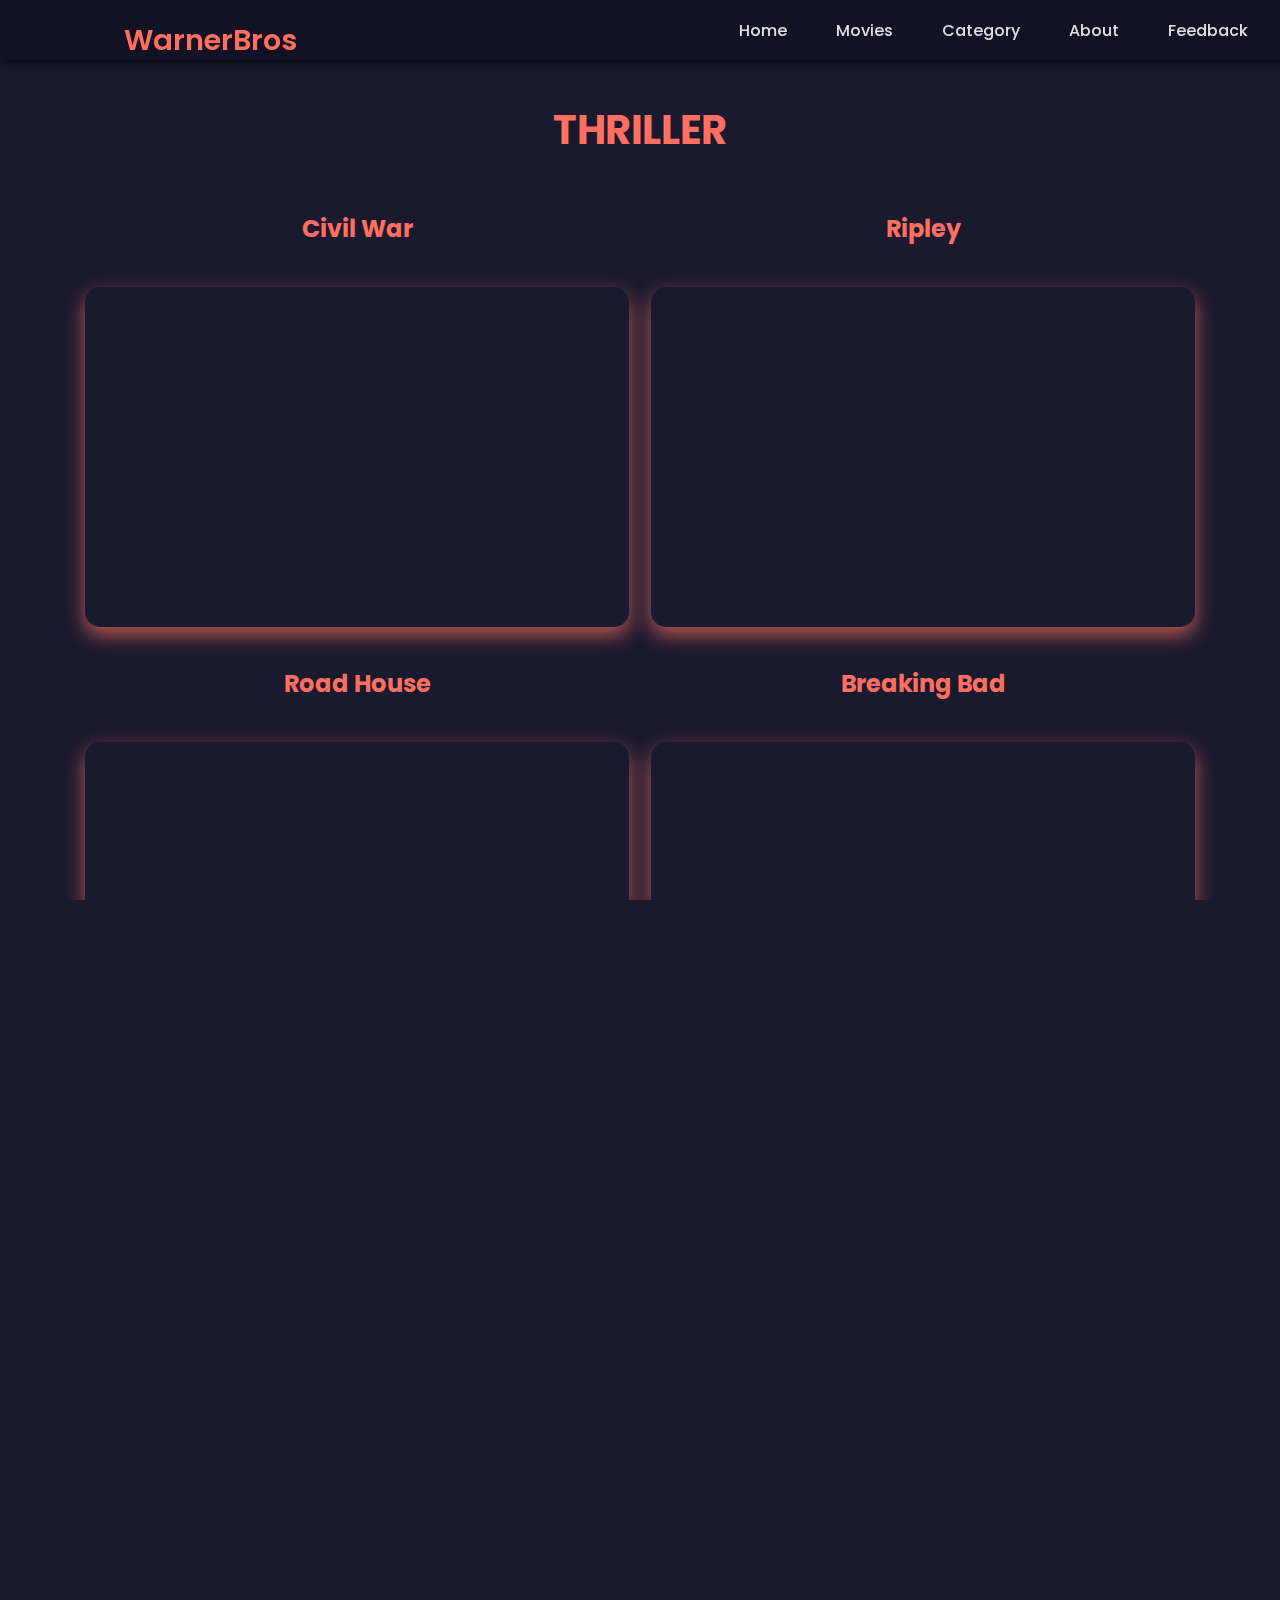
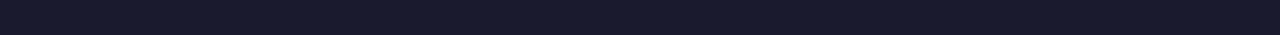
<file: thriller.html>
<!DOCTYPE html>
<html lang="en">
<head>
    <meta charset="UTF-8">
    <meta name="viewport" content="width=device-width, initial-scale=1.0">
    <title>Warner Bros</title>
    <link rel="icon" type="image/x-icon" href="Images/favicon-32x32.png">
    <link rel="stylesheet" href="styles.css">
    <script src="myscript.js"></script>
</head>


 <body>
  
        <header>
             <div class="navbar">
            <div class="navbar-container">
                <div class="logo-container">
                    <h1 class="logo">WarnerBros</h1>
                </div>
                <div class="menu-container">
                    <ul class="menu-list">
                        <li class="menu-list-item active"></li>
                        <li class="menu-list-item"><a href="Index.html">Home </a></li>
                        <li class="menu-list-item"><a href="Movies.html">Movies</a></li>
                        <li class="menu-list-item"><a href="Category.html">Category</a></li>
                        <li class="menu-list-item"><a href="AboutUs.html">About</a></li>
                        <li class="menu-list-item"><a href="Feedback.html">Feedback</a></li>
                        
        
                    </ul>
               
                </div>
        
            </header>
            <div>
                <h1>THRILLER</h1>
            </div>
            <table> 
                <tr>
                    <th>Civil War</th>
                    <th>Ripley</th>
                
                    </tr>
                    <tr>
                    
                        <td>
                            <iframe width="600" height="400" src="https://www.youtube.com/embed/c2G18nIVpNE" title="YouTube video player"></iframe>
                        
                        </td>
                        <td>
                            <iframe width="600" height="400" src="https://www.youtube.com/embed/0ri2biYLeaI" title="YouTube video player"></iframe>

                        
                        </td>
                    
                        
                    </tr>
                    
                    <tr>
                    <th>Road House</th>
                    <th>Breaking Bad</th>
                    </tr>
                    
                    <tr>
                    
                        <td>
                            <iframe width="600" height="400" src="https://www.youtube.com/embed/Y0ZsLudtfjI" title="YouTube video player" ></iframe>
    
                        
                        </td>
                        <td>
                            <iframe width="600" height="400" src="https://www.youtube.com/embed/1JLUn2DFW4w" title="YouTube video player"></iframe>
                        
                        </td>
                        
                    </tr>
                    <tr>
                        <th>Under The Bridge</th>
                        <th>Trap</th>
                    </tr>
                    <tr>
                        <td>
                            <iframe width="600" height="400" src="https://www.youtube.com/embed/s2MC8vZe6mI" title="YouTube video player" ></iframe>
               
                        
                        </td>
                        <td>
                            <iframe width="600" height="400" src="https://www.youtube.com/embed/hJiPAJKjUVg" title="YouTube video player"></iframe>
                     
                        </td>
                    
                        
                    </tr>
                    
                    
                </table> 
 </body>
</html>
</file>
<file: styles.css>
@import url('https://fonts.googleapis.com/css2?family=Poppins:wght@300;600&display=swap');

html, body {
margin: 0;
padding: 0;
height: 100%;
width: 100%;
font-family: 'Poppins', sans-serif;
background-color: #1a1a2e;
color: #e0e0e0;
scroll-behavior: smooth;
overflow-x: hidden;
box-sizing: border-box;
}

body {
min-height: 100vh;
display: flex;
flex-direction: column;
}

a {
color: #ff6f61;
text-decoration: none;
transition: color 0.3s ease;
}

a:hover,
a:focus {
color: #ffa07a;
outline: none;
}

.navbar {
width: 100%;
height: 60px;
background-color: #121224;
position: sticky;
top: 0;
z-index: 1000;
box-shadow: 0 2px 10px rgba(0, 0, 0, 0.7);
display: flex;
align-items: center;
padding: 0 20px;
}

.navbar-container {
display: flex;
align-items: center;
width: 100%;
justify-content: space-between;
max-width: 1200px;
margin: 0 auto;
}

.logo-container {
flex: 1;
}

.logo {
font-size: 1.8rem;
color: #ff6f61;
font-weight: 600;
cursor: default;
}

.menu-container {
flex: 3;
display: flex;
justify-content: flex-end;
}

.menu-list {
display: flex;
list-style: none;
margin: 0;
padding: 0;
}

.menu-list-item {
margin-left: 25px;
}

.menu-list-item a {
color: #e0e0e0;
font-weight: 500;
font-size: 1rem;
padding: 8px 12px;
border-radius: 5px;
transition: background-color 0.3s ease;
}

.menu-list-item a:hover,
.menu-list-item a:focus {
background-color: #ff6f61;
color: #121224;
outline: none;
}

.menu-list-item.active a {
background-color: #ff6f61;
color: #121224;
font-weight: 700;
}

.menu-toggle {
display: none;
background: none;
border: none;
cursor: pointer;
outline: none;
}

.menu-toggle .hamburger {
width: 25px;
height: 3px;
background-color: #ff6f61;
position: relative;
transition: all 0.3s ease-in-out;
}

.menu-toggle .hamburger::before,
.menu-toggle .hamburger::after {
content: '';
position: absolute;
width: 25px;
height: 3px;
background-color: #ff6f61;
transition: all 0.3s ease-in-out;
}

.menu-toggle .hamburger::before {
top: -8px;
}

.menu-toggle .hamburger::after {
top: 8px;
}

@media (max-width: 768px) {
.menu-list {
position: fixed;
top: 60px;
right: 0;
background-color: #121224;
height: calc(100% - 60px);
width: 200px;
flex-direction: column;
transform: translateX(100%);
transition: transform 0.3s ease-in-out;
padding-top: 20px;
box-shadow: -2px 0 5px rgba(0, 0, 0, 0.7);
}

.menu-list.open {
transform: translateX(0);
}

.menu-list-item {
margin: 15px 0;
text-align: center;
}

.menu-toggle {
display: block;
}
}

.hero {
position: relative;
height: 500px;
max-width: 1200px;
margin: 0 auto;
display: flex;
align-items: center;
justify-content: center;
color: #fff;
text-align: center;
overflow: hidden;
border-radius: 15px;
}

.hero-overlay {
position: absolute;
top: 0;
left: 0;
width: 100%;
height: 100%;
background: rgba(26, 26, 46, 0.7);
z-index: 1;
border-radius: 15px;
}

.hero-content {
position: relative;
z-index: 2;
font-size: 3rem;
font-weight: 600;
text-transform: uppercase;
letter-spacing: 4px;
max-width: 90%;
margin: 0 auto;
}

.slideshow video {
width: 100%;
height: 100%;
object-fit: cover;
border-radius: 15px;
box-shadow: 0 8px 20px rgba(0, 0, 0, 0.7);
position: relative;
z-index: 0;
}

h2.w3-center {
color: #ff6f61;
font-size: 2rem;
margin: 40px 0 20px 0;
text-align: center;
font-weight: 600;
}

.image-container {
display: grid;
grid-template-columns: repeat(auto-fit, minmax(180px, 1fr));
gap: 20px;
max-width: 1200px;
margin: 0 auto 40px auto;
padding: 0 20px;
}

.video-link {
position: relative;
display: block;
border-radius: 15px;
overflow: hidden;
box-shadow: 0 8px 15px rgba(0, 0, 0, 0.5);
transition: transform 0.3s ease, box-shadow 0.3s ease;
}

.video-link:hover,
.video-link:focus {
transform: scale(1.05);
box-shadow: 0 12px 25px rgba(255, 111, 97, 0.7);
outline: none;
}

.video-link img {
width: 100%;
height: auto;
display: block;
border-radius: 15px 15px 0 0;
}

.caption {
position: absolute;
bottom: 0;
width: 100%;
background: rgba(255, 111, 97, 0.85);
color: white;
font-weight: 600;
padding: 8px 0;
font-size: 1rem;
text-align: center;
border-radius: 0 0 15px 15px;
opacity: 0;
transition: opacity 0.3s ease;
}

.video-link:hover .caption,
.video-link:focus .caption {
opacity: 1;
}

footer {
background-color: #121224;
color: #ff6f61;
padding: 20px 0;
font-size: 14px;
text-align: center;
}

footer .container {
max-width: 1200px;
margin: 0 auto;
display: flex;
justify-content: center;
flex-wrap: wrap;
gap: 20px;
}

.nav {
display: flex;
list-style: none;
margin: 0;
padding: 0;
}

.nav li {
margin: 0 10px;
}

.nav a {
color: #ff6f61;
font-weight: 600;
text-decoration: none;
transition: color 0.3s ease;
}

.nav a:hover,
.nav a:focus {
color: #ffa07a;
outline: none;
}
/*movie.html*/
.movie-grid {
    display: grid;
    grid-template-columns: repeat(auto-fit, minmax(320px, 1fr));
    gap: 30px;
    max-width: 1200px;
    margin: 20px auto 60px auto;
    padding: 0 20px;
    }
    
    .movie-card {
    background-color: #22243a;
    border-radius: 15px;
    box-shadow: 0 8px 20px rgba(0, 0, 0, 0.7);
    padding: 15px;
    display: flex;
    flex-direction: column;
    align-items: center;
    transition: transform 0.3s ease, box-shadow 0.3s ease;
    }
    
    .movie-card:hover,
    .movie-card:focus-within {
    transform: scale(1.03);
    box-shadow: 0 12px 30px rgba(255, 111, 97, 0.8);
    outline: none;
    }
    
    .movie-button {
    background-color: #ff6f61;
    border: none;
    border-radius: 10px;
    color: #121224;
    font-weight: 700;
    font-size: 1.2rem;
    padding: 10px 20px;
    margin-bottom: 15px;
    cursor: pointer;
    width: 100%;
    text-align: center;
    transition: background-color 0.3s ease;
    }
    
    .movie-button:hover,
    .movie-button:focus {
    background-color: #ffa07a;
    outline: none;
    }
    
    .movie-description {
    background-color: rgba(255, 111, 97, 0.9);
    color: #121224;
    padding: 10px 15px;
    border-radius: 10px;
    margin-bottom: 15px;
    font-size: 0.9rem;
    text-align: center;
    display: none;
    }
    
    .movie-button[aria-expanded="true"] + .movie-description {
    display: block;
    }
    
    .movie-card iframe {
    width: 100%;
    height: 180px;
    border-radius: 10px;
    box-shadow: 0 6px 15px rgba(0, 0, 0, 0.6);
    border: none;
    }
    
    @media (min-width: 768px) {
    .movie-card iframe {
    height: 250px;
    }
    }
    
    @media (min-width: 1024px) {
    .movie-card iframe {
    height: 300px;
    }
    }
    /* About Us page styling */
.about-container {
    max-width: 900px;
    margin: 40px auto;
    padding: 0 20px;
    }
    
    .about {
    display: flex;
    flex-wrap: wrap;
    align-items: center;
    gap: 30px;
    background-color: #22243a;
    border-radius: 15px;
    padding: 30px;
    box-shadow: 0 8px 20px rgba(0, 0, 0, 0.7);
    }
    
    .about-image {
    flex: 1 1 250px;
    max-width: 300px;
    }
    
    .about-image img {
    width: 100%;
    border-radius: 15px;
    box-shadow: 0 8px 20px rgba(255, 111, 97, 0.7);
    }
    
    .about-content {
    flex: 2 1 400px;
    color: #e0e0e0;
    }
    
    .about-content h2 {
    font-size: 2.5rem;
    margin-bottom: 20px;
    color: #ff6f61;
    }
    
    .about-content p {
    font-size: 1.1rem;
    line-height: 1.6;
    color: #ccc;
    }
    /* Feedback page styling */
.feedback-form {
    max-width: 600px;
    margin: 40px auto;
    background-color: #22243a;
    padding: 30px;
    border-radius: 15px;
    box-shadow: 0 8px 20px rgba(0, 0, 0, 0.7);
    color: #e0e0e0;
    font-family: 'Poppins', sans-serif;
    }
    
    .feedback-form h1 {
    text-align: center;
    color: #ff6f61;
    margin-bottom: 25px;
    font-weight: 600;
    }
    
    .feedback-form label {
    display: block;
    margin-bottom: 8px;
    font-weight: 600;
    font-size: 1rem;
    }
    
    .feedback-form input[type="text"],
    .feedback-form input[type="email"],
    .feedback-form textarea {
    width: 100%;
    padding: 12px 15px;
    margin-bottom: 20px;
    border: none;
    border-radius: 8px;
    background-color: #1a1a2e;
    color: #e0e0e0;
    font-size: 1rem;
    resize: vertical;
    box-sizing: border-box;
    transition: background-color 0.3s ease;
    }
    
    .feedback-form input[type="text"]:focus,
    .feedback-form input[type="email"]:focus,
    .feedback-form textarea:focus {
    background-color: #2f2f4f;
    outline: none;
    }
    
    .feedback-form button[type="submit"] {
    width: 100%;
    padding: 15px;
    background-color: #ff6f61;
    border: none;
    border-radius: 10px;
    color: #121224;
    font-size: 1.2rem;
    font-weight: 700;
    cursor: pointer;
    transition: background-color 0.3s ease;
    }
    
    .feedback-form button[type="submit"]:hover,
    .feedback-form button[type="submit"]:focus {
    background-color: #ffa07a;
    outline: none;
    }
    
    @media (max-width: 480px) {
    .feedback-form {
    padding: 20px;
    }
    }
    /* Category page styling */
.category-grid {
    display: grid;
    grid-template-columns: repeat(3, 1fr);
    gap: 25px;
    max-width: 1200px;
    margin: 40px auto;
    padding: 0 20px;
    }
    
    .category-item {
    background-color: #22243a;
    border-radius: 15px;
    overflow: hidden;
    box-shadow: 0 8px 20px rgba(0, 0, 0, 0.7);
    text-align: center;
    transition: transform 0.3s ease, box-shadow 0.3s ease;
    cursor: pointer;
    }
    
    .category-item:hover,
    .category-item:focus-within {
    transform: scale(1.05);
    box-shadow: 0 12px 30px rgba(255, 111, 97, 0.8);
    }
    
    .category-item p {
    font-weight: 700;
    font-size: 1.3rem;
    color: #ff6f61;
    margin: 15px 0;
    }
    
    .category-item img {
    width: 100%;
    height: auto;
    display: block;
    border-bottom-left-radius: 15px;
    border-bottom-right-radius: 15px;
    transition: transform 0.3s ease;
    }
    
    .category-item:hover img,
    .category-item:focus-within img {
    transform: scale(1.1);
    }
    
   
    @media (max-width: 768px) {
        .category-grid {
          grid-template-columns: repeat(2, 1fr);
          max-width: 600px;
        }
      }
      
      @media (max-width: 480px) {
        .category-grid {
          grid-template-columns: 1fr;
          max-width: 100%;
        }
      }
      /* Movie category pages styling */
body {
  background-color: #1a1a2e;
  color: #e0e0e0;
  font-family: 'Poppins', sans-serif;
  margin: 0;
  padding: 0;
  }
  
  h1 {
  text-align: center;
  color: #ff6f61;
  margin: 40px 0 20px 0;
  font-weight: 700;
  font-size: 2.5rem;
  }
  
  table {
  width: 90%;
  max-width: 1300px;
  margin: 0 auto 60px auto;
  border-collapse: separate;
  border-spacing: 20px 30px;
  }
  
  th {
  color: #ff6f61;
  font-size: 1.5rem;
  font-weight: 700;
  padding-bottom: 10px;
  text-align: center;
  }
  
  td {
  text-align: center;
  vertical-align: top;
  }
  
  iframe {
  width: 100%;
  max-width: 600px;
  height: 340px;
  border: none;
  border-radius: 15px;
  box-shadow: 0 8px 20px rgba(255, 111, 97, 0.7);
  transition: transform 0.3s ease;
  }
  
  iframe:hover,
  iframe:focus {
  transform: scale(1.05);
  outline: none;
  }
  
  @media (max-width: 768px) {
  table {
  width: 100%;
  border-spacing: 10px 20px;
  }
  
  iframe {
  max-width: 100%;
  height: 220px;
  }
  }
  
  @media (max-width: 480px) {
  h1 {
  font-size: 2rem;
  margin: 30px 0 15px 0;
  }
  
  iframe {
  height: 180px;
  }
  }
</file>
